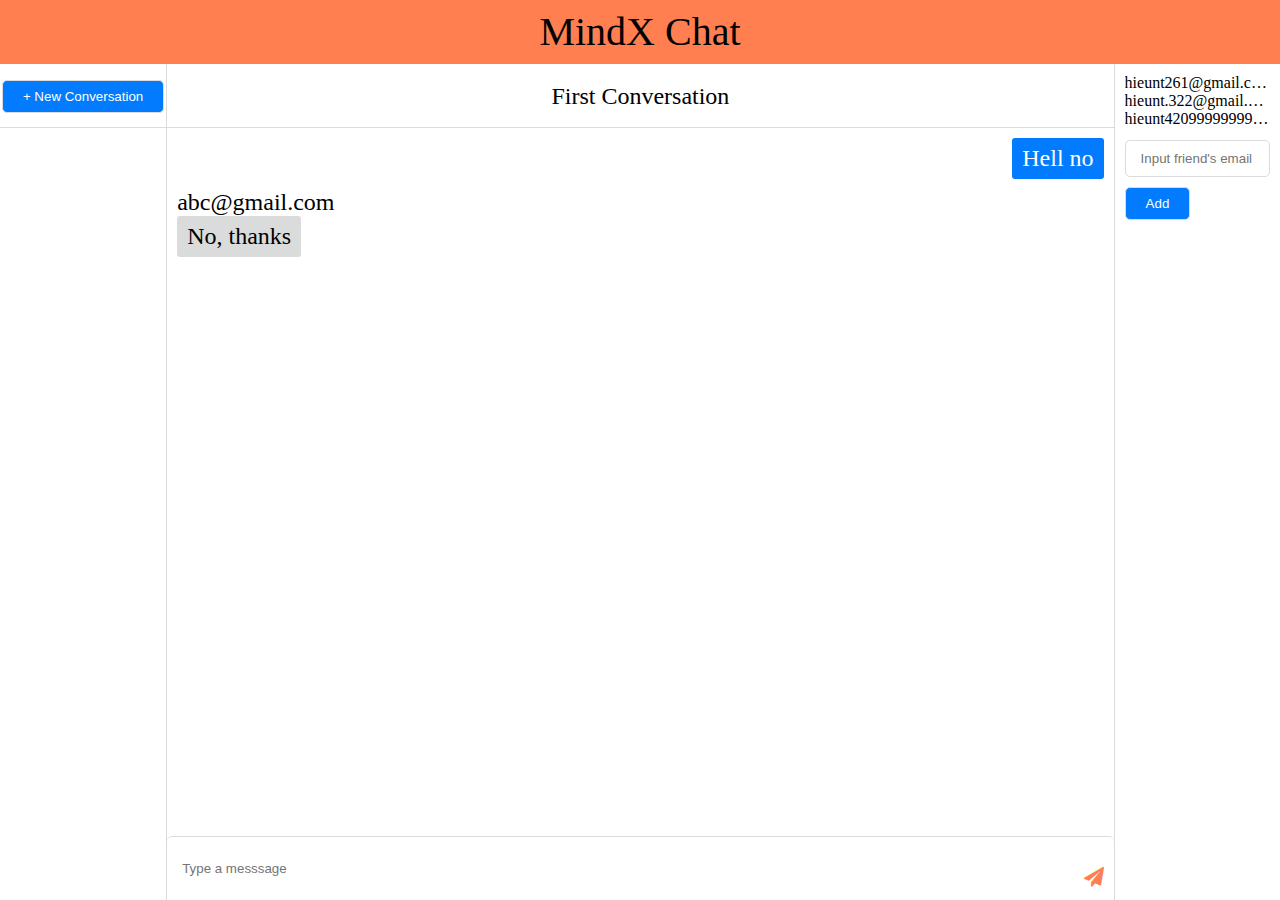
<file: HTML/Temp.html>
<!DOCTYPE html>
<html lang="en">

<head>
    <meta charset="UTF-8">
    <meta name="viewport" content="width=device-width, initial-scale=1.0">
    <title>Document</title>
    <link rel="stylesheet" href="../CSS/Style.css">
    <link rel="stylesheet" href="../CSS/Login.css">
    <link rel="stylesheet" href="../CSS/Chat.css">
    <link rel="stylesheet" href="https://cdnjs.cloudflare.com/ajax/libs/font-awesome/4.7.0/css/font-awesome.min.css">
</head>

<body>
    <div class="chat-container">
        <div class="header">
            MindX Chat
        </div>
        <div class="main">
            <div class="aside-left">
                <div class="create-conversation">
                    <button class = 'btn'>+ New Conversation
                    </button>
                </div>
                <div class="list-conversation">
                   
                </div>
            </div>
            <div class="conversation-detail">
                <div class="conversation-header">
                    First Conversation
                </div>
                <div class="list-messages">
                    <div class="message-container mine">
                        <div class="content">
                            Hell no
                        </div>
                    </div>
                    <div class="message-container their">
                        <div class="owner">
                            abc@gmail.com
                        </div>
                        <div class="content">
                            No, thanks
                        </div>
                    </div>
                </div>
                <form id='send-message-form'>
                    <div class="input-wrapper">
                        <input type="text" name="message" placeholder="Type a messsage">
                    </div>
                    <button type="submit"><i class="fa fa-paper-plane" aria-hidden="true"></i></button>
                </form>
            </div>

            <div class="aside-right">
                <div class="list-users">
                    <div class="user">hieunt261@gmail.com</div>
                    <div class="user">hieunt.322@gmail.com</div>
                    <div class="user">hieunt4209999999999912312312312daqdawd@gmail.com</div>
                </div>
                <form id="add-user-form">
                    <div class="input-wrapper">
                        <input type="text" placeholder="Input friend's email" name="email">
                        <div class="error" id="add-user-email-error"></div>
                    </div>
                    <button class="btn" type="submit">Add</button>
                </form>
            </div>
        </div>
    </div>
</body>

</html>
</file>
<file: CSS/Style.css>
*{
    margin: 0;
    padding: 0;
    box-sizing: border-box;
}

.input-wrapper input{
    border: 1px solid #dbdbdb;
    padding: 10px 15px;
    border-radius: 5px;
    width: 100%;
}

.input-wrapper {
    margin-bottom: 10px;
}

.btn{
    color: #fff;
    background-color: #037bfe;
    padding: 8px 20px;
    border-radius: 5px;
    cursor: pointer;
    border: 1px solid #dbdbdb;
}

.btn-light{
    background: none;
    color: #333;
}

.error{
    color: #ff0000;
    font-family: sans-serif;
    font-size: 13px;
}

.cursor-pointer{
    cursor: pointer;
}

.header{
    height: 64px;
    background: coral;
    text-align: center;
    font-size: 40px;
    line-height: 64px;
}
</file>
<file: CSS/Login.css>
.login-container{
    background: url(../Images/Login-background.jpg);
    height: 100vh;
    background-size: cover;
    display: flex;
    justify-content: flex-end;
}

.login-container .aside-right{
    background-color: #fff;
    height: 100vh;
    width: 30%;   
}

.login-container .aside-right .header h3{
    font-size: 40px;
    font-family: sans-serif;
    color: rgb(88, 89, 91);
    text-align: center;
    padding-top: 40px;
}

#login-form{
    padding: 20px;
}

.login-container .aside-right .form-action{
    display: flex;
    justify-content: space-between;
    align-items: center;
    font-family: sans-serif;
    color: rgb(88, 89, 91);
}
</file>
<file: CSS/Chat.css>
.chat-container{
    height: 100vh;
}




.chat-container .conversation-detail{
    height: 60px;
    font-size: 24px;
}

.chat-container .conversation-header{
    text-align: center;
    border-bottom: 1px solid #dbdbdb;
    height: 64px;
    line-height: 64px;
}

.send-message-form{
    position: absolute;
    bottom: 0px;
    width: 100%;
}
.chat-container .main{
    height: calc(100% - 64px);
    display: flex;
}

.chat-container .main .conversation-detail{
    display: flex;
    flex-direction: column;
    height: 100%;
    width: 85%;
}

.conversation-detail .list-messages{
    flex-grow: 1;
}

#send-message-form .input-wrapper input{
    border: none;
    border-top: 1px solid #dbdbdb;
    height: 64px;
}

#send-message-form{
    position: relative;

}

#send-message-form button{
    position: absolute;
    right: 10px;
    top: 30px;
    border: none;
    background: none;
    color: coral;
    font-size: 20px;
}


#send-message-form .input-wrapper{
    margin-bottom: 0;
}

.chat-container .list-messages{
    padding: 10px;
    overflow-y: auto;
}

.chat-container .list-messages .message-container{
    margin-bottom: 10px;
}

.chat-container .message-container .content{
    border-radius: 3px;
    padding: 7px 10px;
    max-width: 40%;
    width: max-content;
}

.chat-container .message-container.their .content{
    background: #dadbdb;
}

.message-container.their .content{
    background: grey;
    word-break: break-all;
}

.chat-container .message-container.mine .content{
    background: #037bfe;
    color: #fff;
    word-break: break-all;
}

.chat-container .message-container.mine{
    display: flex;
    justify-content: flex-end;
}

.chat-container .aside-left{
    width: 15%;
    height: 100%;
    border-right: 1px solid #dbdbdb;
}

.chat-container .create-conversation{
    height: 64px;
    border-bottom: 1px solid #dbdbdb;
    text-align: center;
    line-height: 64px;
}

.chat-container .list-conversation .conversation{
    padding: 5px 10px;
}

.chat-container .list-conversation .conversation.current{
    background-color: #dbdbdb;

}

.chat-container .aside-right{
    padding: 10px;
    width: 13%;
    height: 100%;
   
    border-left: 1px solid #dbdbdb;
}

.chat-container .aside-right .user{
    overflow: hidden;
    text-overflow: ellipsis;
}

.chat-container #add-user-form{
    margin-top: 12px;
}
</file>
